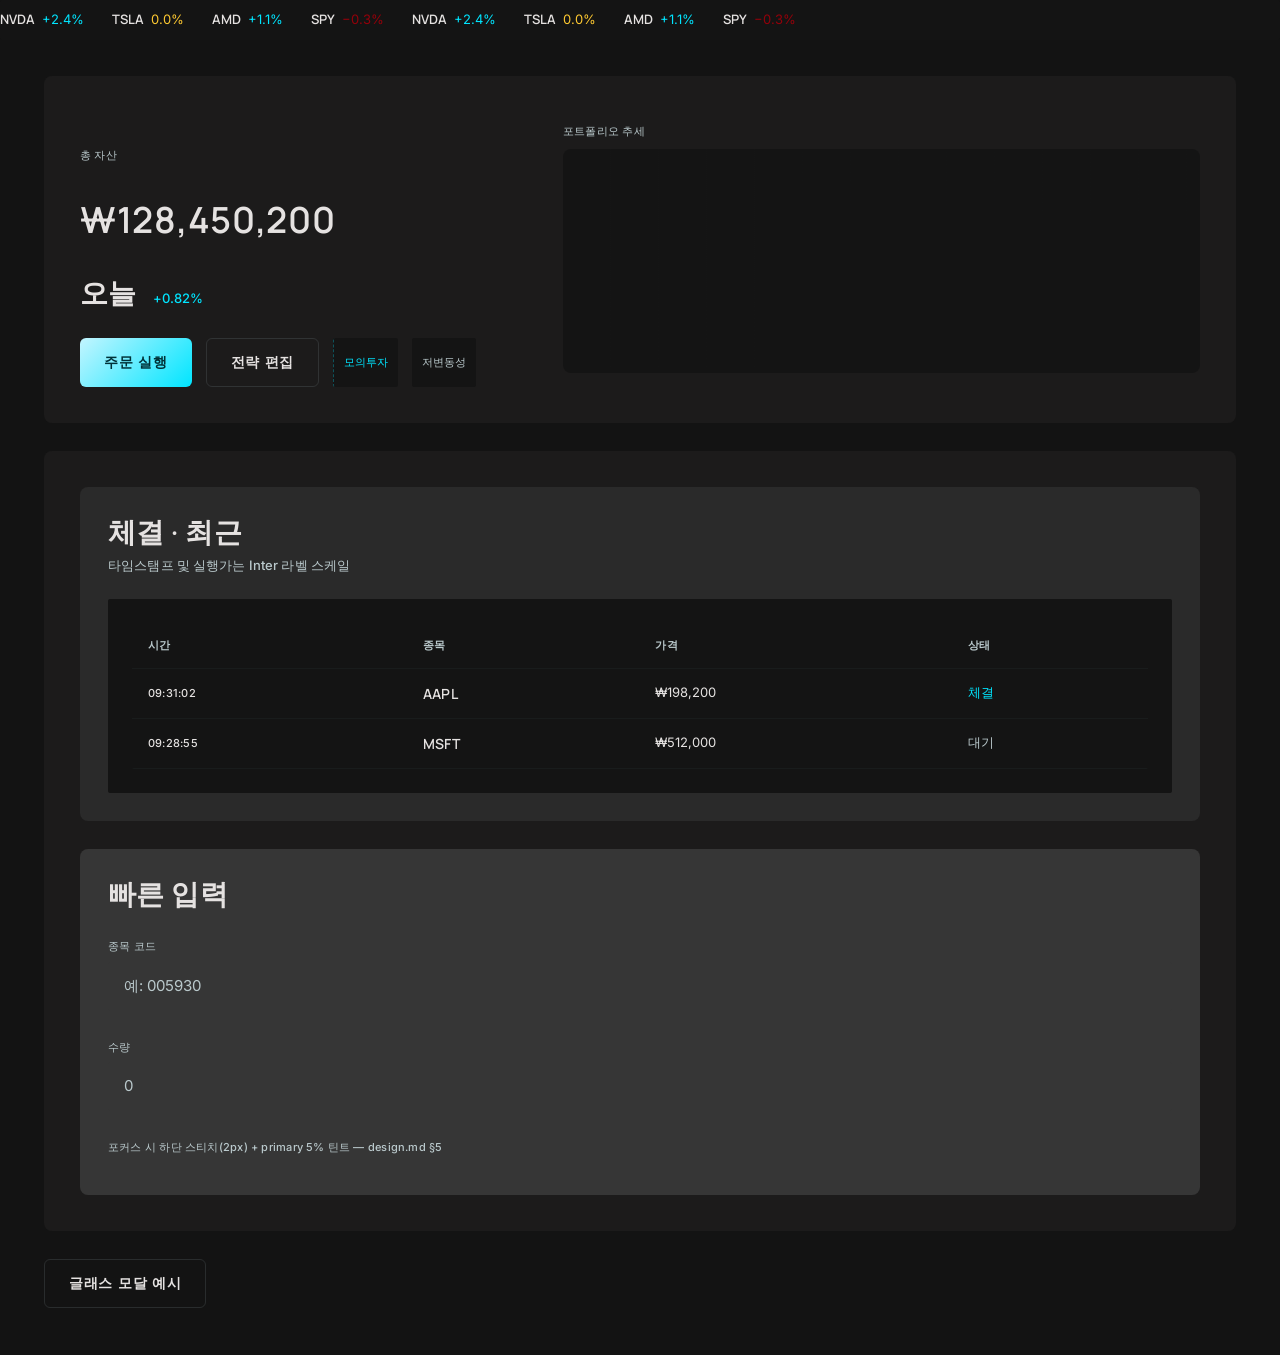
<file: index.html>
<!DOCTYPE html>
<html lang="ko">
  <head>
    <meta charset="UTF-8" />
    <meta name="viewport" content="width=device-width, initial-scale=1" />
    <title>Precision Stitch — Design System</title>
    <link rel="preconnect" href="https://fonts.googleapis.com" />
    <link rel="preconnect" href="https://fonts.gstatic.com" crossorigin />
    <link
      href="https://fonts.googleapis.com/css2?family=Inter:wght@400;500;600&family=Manrope:wght@500;600;700&display=swap"
      rel="stylesheet"
    />
    <link rel="stylesheet" href="css/tokens.css" />
    <link rel="stylesheet" href="css/base.css" />
    <link rel="stylesheet" href="css/components.css" />
    <style>
      .chart-panel {
        min-height: 14rem;
        border-radius: var(--radius-lg);
        background:
          linear-gradient(
            180deg,
            rgb(20 20 20 / 90%) 0%,
            var(--color-surface-container-lowest) 100%
          ),
          repeating-linear-gradient(
            90deg,
            transparent 0,
            transparent 47px,
            rgb(59 73 76 / 8%) 47px,
            rgb(59 73 76 / 8%) 48px
          );
        background-color: var(--color-surface-container-lowest);
      }

      .price-row {
        display: flex;
        flex-wrap: wrap;
        align-items: baseline;
        gap: var(--space-4);
      }

      .price-row .headline-lg {
        margin: 0;
      }

      .price-row .label-md {
        color: var(--color-primary-container);
      }

      .toolbar {
        display: flex;
        flex-wrap: wrap;
        gap: var(--space-3-5);
        margin-top: var(--space-8);
      }

      dialog.modal {
        border: none;
        color: inherit;
      }

      dialog.modal::backdrop {
        background: rgb(0 0 0 / 40%);
      }
    </style>
  </head>
  <body>
    <div class="ticker" aria-hidden="true">
      <div class="ticker__track">
        <span class="ticker__item"
          ><span class="ticker__symbol">NVDA</span
          ><span class="ticker__change ticker__change--gain">+2.4%</span></span
        >
        <span class="ticker__item"
          ><span class="ticker__symbol">TSLA</span
          ><span class="ticker__change ticker__change--neutral">0.0%</span></span
        >
        <span class="ticker__item"
          ><span class="ticker__symbol">AMD</span
          ><span class="ticker__change ticker__change--gain">+1.1%</span></span
        >
        <span class="ticker__item"
          ><span class="ticker__symbol">SPY</span
          ><span class="ticker__change ticker__change--loss">−0.3%</span></span
        >
        <span class="ticker__item"
          ><span class="ticker__symbol">NVDA</span
          ><span class="ticker__change ticker__change--gain">+2.4%</span></span
        >
        <span class="ticker__item"
          ><span class="ticker__symbol">TSLA</span
          ><span class="ticker__change ticker__change--neutral">0.0%</span></span
        >
        <span class="ticker__item"
          ><span class="ticker__symbol">AMD</span
          ><span class="ticker__change ticker__change--gain">+1.1%</span></span
        >
        <span class="ticker__item"
          ><span class="ticker__symbol">SPY</span
          ><span class="ticker__change ticker__change--loss">−0.3%</span></span
        >
      </div>
    </div>

    <main class="app-shell">
      <section class="section">
        <div class="modular-stack modular-stack--hero">
          <div class="hero-value">
            <p class="label-sm meta">총 자산</p>
            <p class="display-sm">₩128,450,200</p>
            <div class="price-row">
              <span class="headline-lg">오늘</span>
              <span class="label-md">+0.82%</span>
            </div>
            <div class="toolbar">
              <button type="button" class="btn btn--primary">주문 실행</button>
              <button type="button" class="btn btn--secondary">전략 편집</button>
              <span class="chip chip--active">모의투자</span>
              <span class="chip">저변동성</span>
            </div>
          </div>
          <div>
            <p class="label-sm meta" style="margin-bottom: var(--space-3)">포트폴리오 추세</p>
            <div class="chart-panel" role="img" aria-label="차트 영역 플레이스홀더"></div>
          </div>
        </div>
      </section>

      <section class="section">
        <div class="card-stack">
          <article class="card">
            <h2 class="headline-lg">체결 · 최근</h2>
            <p class="label-md meta" style="margin-top: var(--space-2)">타임스탬프 및 실행가는 Inter 라벨 스케일</p>
            <div class="card__well">
              <div class="table-wrap">
                <table class="data-table">
                  <thead>
                    <tr>
                      <th>시간</th>
                      <th>종목</th>
                      <th>가격</th>
                      <th>상태</th>
                    </tr>
                  </thead>
                  <tbody>
                    <tr>
                      <td class="label-sm">09:31:02</td>
                      <td class="symbol-text">AAPL</td>
                      <td>₩198,200</td>
                      <td><span class="label-md" style="color: var(--color-primary-container)">체결</span></td>
                    </tr>
                    <tr>
                      <td class="label-sm">09:28:55</td>
                      <td class="symbol-text">MSFT</td>
                      <td>₩512,000</td>
                      <td><span class="label-md meta">대기</span></td>
                    </tr>
                  </tbody>
                </table>
              </div>
            </div>
          </article>

          <article class="card card--raised">
            <h2 class="headline-lg">빠른 입력</h2>
            <div class="card-stack" style="margin-top: var(--space-8)">
              <div class="field">
                <label class="field__label" for="symbol">종목 코드</label>
                <input class="input" id="symbol" type="text" placeholder="예: 005930" autocomplete="off" />
              </div>
              <div class="field">
                <label class="field__label" for="qty">수량</label>
                <input class="input" id="qty" type="number" min="1" placeholder="0" />
              </div>
            </div>
            <p class="label-sm meta" style="margin-top: var(--space-8)">
              포커스 시 하단 스티치(2px) + primary 5% 틴트 — design.md §5
            </p>
          </article>
        </div>
      </section>

      <p class="label-sm meta">
        <button type="button" class="btn btn--secondary" id="open-modal">글래스 모달 예시</button>
      </p>
    </main>

    <dialog class="modal" id="demo-modal" aria-labelledby="modal-title">
      <h2 class="headline-lg" id="modal-title">오버레이</h2>
      <p class="label-md meta" style="margin-top: var(--space-4)">
        surface-variant 60% + backdrop-blur 20px · ambient shadow
      </p>
      <div style="margin-top: var(--space-8)">
        <button type="button" class="btn btn--primary" id="close-modal">닫기</button>
      </div>
    </dialog>

    <script>
      const dialog = document.getElementById("demo-modal");
      document.getElementById("open-modal").addEventListener("click", () => dialog.showModal());
      document.getElementById("close-modal").addEventListener("click", () => dialog.close());
    </script>
  </body>
</html>
</file>
<file: css/tokens.css>
/**
 * Precision Stitch — design tokens (see design.md)
 */

:root {
  /* —— Colors: surface hierarchy —— */
  --color-surface: #131313;
  --color-surface-container-lowest: #141414;
  --color-surface-container-low: #1c1b1b;
  --color-surface-container: #252525;
  --color-surface-container-high: #2a2a2a;
  --color-surface-container-highest: #363636;
  --color-surface-bright: #3a4043;
  --color-surface-variant: #2a3234;

  /* —— Brand & semantic —— */
  --color-primary: #c3f5ff;
  --color-primary-container: #00e5ff;
  --color-on-primary: #003238;
  --color-tertiary-container: #fec931;
  --color-error-container: #93000a;
  --color-on-error-container: #ffdad4;

  /* —— Text (no pure white) —— */
  --color-on-background: #e5e2e1;
  --color-on-surface: #e5e2e1;
  --color-on-surface-variant: #bac9cc;

  /* —— Lines & outlines —— */
  --color-outline: #849396;
  --color-outline-variant: #3b494c;

  /* —— Glass overlay —— */
  --color-glass-surface: rgb(42 50 52 / 60%);

  /* —— Primary gradient (135°) —— */
  --gradient-primary: linear-gradient(
    135deg,
    var(--color-primary) 0%,
    var(--color-primary-container) 100%
  );

  /* —— Spacing scale (custom; not blind 8px) —— */
  --space-1: 0.25rem;
  --space-2: 0.4375rem;
  --space-3: 0.625rem;
  --space-3-5: 0.875rem;
  --space-4: 1rem;
  --space-5: 1.25rem;
  --space-6: 1.5rem;
  --space-8: 1.75rem;
  --space-10: 2.25rem;
  --space-12: 2.75rem;

  /* —— Radius —— */
  --radius-sm: 0.125rem;
  --radius-md: 0.375rem;
  --radius-lg: 0.5rem;

  /* —— Typography —— */
  --font-display: "Manrope", system-ui, sans-serif;
  --font-body: "Inter", system-ui, sans-serif;

  --text-label-sm: 0.6875rem;
  --text-label-md: 0.8125rem;
  --text-title-sm: 0.875rem;
  --text-body: 0.9375rem;
  --text-headline-lg: 1.75rem;
  --text-display-sm: 2.25rem;

  /* —— Elevation: ambient shadow (tooltips, floats) —— */
  --shadow-ambient: 0 12px 32px rgb(0 0 0 / 45%);

  /* —— Ghost border (tables) —— */
  --ghost-border: 1px solid rgb(59 73 76 / 15%);

  /* —— Focus “stitch” —— */
  --stitch-focus: 1px dashed rgb(0 229 255 / 30%);
}
</file>
<file: css/base.css>
/**
 * Precision Stitch — reset, typography, layout shell
 */

*,
*::before,
*::after {
  box-sizing: border-box;
}

html {
  -webkit-font-smoothing: antialiased;
  -moz-osx-font-smoothing: grayscale;
}

body {
  margin: 0;
  min-height: 100dvh;
  font-family: var(--font-body);
  font-size: var(--text-body);
  line-height: 1.5;
  color: var(--color-on-background);
  background-color: var(--color-surface);
}

h1,
h2,
h3,
.display,
.headline {
  font-family: var(--font-display);
  font-weight: 600;
  letter-spacing: 0.02em;
  color: var(--color-on-background);
  margin: 0;
}

.display-sm {
  font-family: var(--font-display);
  font-size: var(--text-display-sm);
  font-weight: 600;
  letter-spacing: 0.02em;
  line-height: 1.15;
}

.headline-lg {
  font-family: var(--font-display);
  font-size: var(--text-headline-lg);
  font-weight: 600;
  letter-spacing: 0.015em;
  line-height: 1.2;
}

.title-sm {
  font-family: var(--font-body);
  font-size: var(--text-title-sm);
  font-weight: 600;
  letter-spacing: 0.05em;
  text-transform: uppercase;
}

.label-sm {
  font-family: var(--font-body);
  font-size: var(--text-label-sm);
  font-weight: 500;
  letter-spacing: 0.02em;
}

.label-md {
  font-family: var(--font-body);
  font-size: var(--text-label-md);
  font-weight: 500;
  letter-spacing: 0.01em;
}

.meta {
  color: var(--color-on-surface-variant);
}

/* Tickers, tables: symbols in Manrope */
.symbol-text {
  font-family: var(--font-display);
  font-size: var(--text-title-sm);
  font-weight: 600;
  letter-spacing: 0.02em;
}

/* Gallery margins */
.app-shell {
  padding: var(--space-10) var(--space-12);
  max-width: 120rem;
  margin-inline: auto;
}

.section {
  background-color: var(--color-surface-container-low);
  border-radius: var(--radius-lg);
  padding: var(--space-10);
  margin-bottom: var(--space-8);
}

/* Modular stack: intentional offset / asymmetry */
.modular-stack {
  display: grid;
  gap: var(--space-8);
}

@media (min-width: 960px) {
  .modular-stack--hero {
    grid-template-columns: minmax(0, 1fr) minmax(0, 1.4fr);
    align-items: start;
  }

  .modular-stack--hero .hero-value {
    padding-top: var(--space-6);
  }
}
</file>
<file: css/components.css>
/**
 * Precision Stitch — buttons, cards, inputs, ticker, modal, table
 */

/* —— Buttons —— */
.btn {
  display: inline-flex;
  align-items: center;
  justify-content: center;
  gap: var(--space-2);
  padding: var(--space-3-5) var(--space-6);
  font-family: var(--font-body);
  font-size: var(--text-title-sm);
  font-weight: 600;
  letter-spacing: 0.05em;
  text-transform: uppercase;
  text-decoration: none;
  border: none;
  cursor: pointer;
  border-radius: var(--radius-md);
  transition:
    background-color 0.2s ease,
    color 0.2s ease,
    box-shadow 0.2s ease;
}

.btn--primary {
  background: var(--gradient-primary);
  color: var(--color-on-primary);
  box-shadow: none;
}

.btn--primary:hover {
  filter: brightness(1.06);
}

.btn--primary:focus-visible {
  outline: none;
  border-left: var(--stitch-focus);
}

.btn--secondary {
  background: transparent;
  color: var(--color-on-background);
  border: 1px solid rgb(132 147 150 / 20%);
  box-shadow: none;
}

.btn--secondary:hover {
  background-color: var(--color-surface-bright);
}

.btn--secondary:focus-visible {
  outline: none;
  border-left: var(--stitch-focus);
}

/* —— Cards (no divider lines; tonal nesting) —— */
.card {
  background-color: var(--color-surface-container-high);
  border-radius: var(--radius-lg);
  padding: var(--space-8);
  border: none;
  box-shadow: none;
}

.card--raised {
  background-color: var(--color-surface-container-highest);
}

.card__well {
  background-color: var(--color-surface-container-lowest);
  border-radius: var(--radius-sm);
  padding: var(--space-6);
  margin-top: var(--space-6);
}

.card-stack > * + * {
  margin-top: var(--space-8);
}

/* —— Inputs —— */
.field {
  display: flex;
  flex-direction: column;
  gap: var(--space-2);
}

.field__label {
  font-family: var(--font-body);
  font-size: var(--text-label-sm);
  font-weight: 500;
  letter-spacing: 0.02em;
  color: var(--color-on-surface-variant);
}

.input {
  width: 100%;
  padding: var(--space-3-5) var(--space-4);
  font-family: var(--font-body);
  font-size: var(--text-body);
  color: var(--color-on-background);
  background-color: var(--color-surface-container-highest);
  border: none;
  border-radius: var(--radius-sm);
  border-bottom: 2px solid transparent;
  transition:
    background-color 0.2s ease,
    border-color 0.2s ease,
    box-shadow 0.2s ease;
}

.input::placeholder {
  color: var(--color-on-surface-variant);
}

.input:focus {
  outline: none;
  background-color: color-mix(in srgb, var(--color-primary) 5%, var(--color-surface-container-highest));
  border-bottom-color: var(--color-primary-container);
  box-shadow: none;
}

.input:focus-visible {
  border-left: var(--stitch-focus);
}

/* Fallback if color-mix unsupported */
@supports not (background-color: color-mix(in srgb, red 5%, blue)) {
  .input:focus {
    background-color: var(--color-surface-container-highest);
  }
}

/* —— Ticker “Silk Ribbon” —— */
.ticker {
  overflow: hidden;
  background-color: var(--color-surface-container-lowest);
  border-radius: var(--radius-sm);
  padding-block: var(--space-3);
}

.ticker__track {
  display: flex;
  gap: var(--space-8);
  width: max-content;
  animation: ticker-scroll 28s linear infinite;
}

.ticker__item {
  font-family: var(--font-body);
  font-size: var(--text-label-md);
  white-space: nowrap;
  color: var(--color-on-surface-variant);
}

.ticker__symbol {
  font-family: var(--font-display);
  font-weight: 600;
  color: var(--color-on-background);
  margin-right: var(--space-2);
}

.ticker__change--gain {
  color: var(--color-primary-container);
}

.ticker__change--neutral {
  color: var(--color-tertiary-container);
}

.ticker__change--loss {
  color: var(--color-error-container);
}

@keyframes ticker-scroll {
  0% {
    transform: translateX(0);
  }
  100% {
    transform: translateX(-50%);
  }
}

/* —— Glass modal —— */
.modal-backdrop {
  position: fixed;
  inset: 0;
  display: grid;
  place-items: center;
  padding: var(--space-8);
  background: rgb(0 0 0 / 40%);
}

.modal {
  max-width: 28rem;
  width: 100%;
  padding: var(--space-8);
  border-radius: var(--radius-lg);
  background: var(--color-glass-surface);
  backdrop-filter: blur(20px);
  -webkit-backdrop-filter: blur(20px);
  box-shadow: var(--shadow-ambient);
  border: none;
}

/* —— Data table (ghost border) —— */
.table-wrap {
  overflow: auto;
  border-radius: var(--radius-sm);
}

.data-table {
  width: 100%;
  border-collapse: collapse;
  font-family: var(--font-body);
  font-size: var(--text-label-md);
}

.data-table th,
.data-table td {
  padding: var(--space-3-5) var(--space-4);
  text-align: left;
  border-bottom: var(--ghost-border);
}

.data-table th {
  font-family: var(--font-display);
  font-size: var(--text-label-sm);
  font-weight: 600;
  letter-spacing: 0.04em;
  text-transform: uppercase;
  color: var(--color-on-surface-variant);
}

.data-table td {
  color: var(--color-on-background);
}

/* —— Chip (internal sm radius) —— */
.chip {
  display: inline-flex;
  align-items: center;
  padding: var(--space-1) var(--space-3);
  font-size: var(--text-label-sm);
  font-weight: 500;
  border-radius: var(--radius-sm);
  background-color: var(--color-surface-container-lowest);
  color: var(--color-on-surface-variant);
}

.chip--active {
  border-left: var(--stitch-focus);
  color: var(--color-primary-container);
}
</file>
